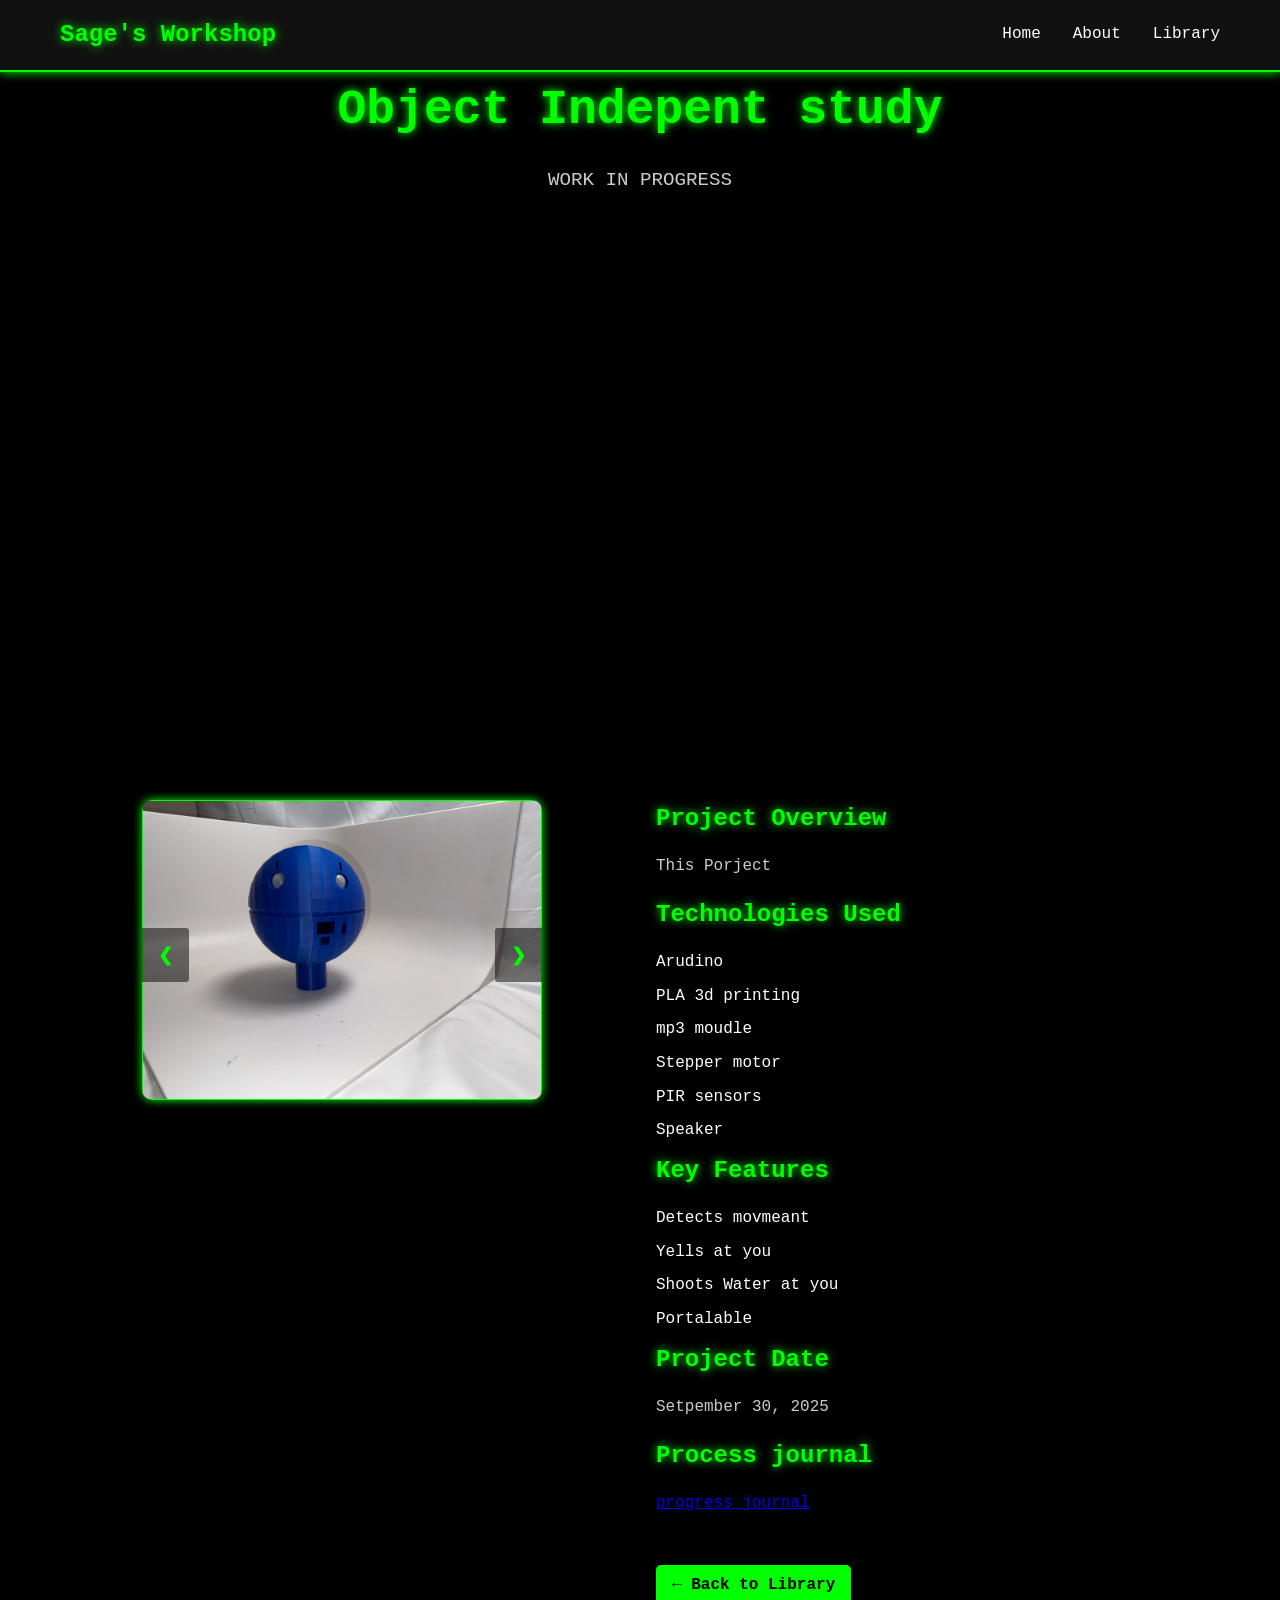
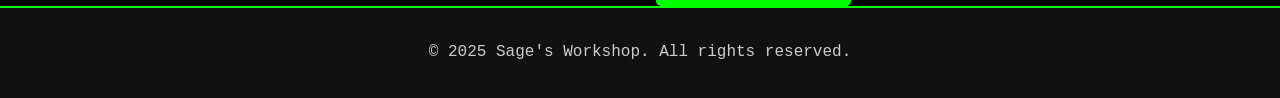
<file: projects/project1.html>
<!DOCTYPE html>
<html lang="en">
<head>
    <meta charset="UTF-8">
    <meta name="viewport" content="width=device-width, initial-scale=1.0">
    <title>The Robot Project - Sage's Workshop</title>
    <link rel="stylesheet" href="Details.css">
    <script src="../script.js"></script>
</head>
<body>
    <header>
        <div class="container nav-container">
            <h1 class="nav-title">Sage's Workshop</h1>
            <nav>
                <ul class="nav-links">
                    <li><a href="../index.html">Home</a></li>
                    <li><a href="../index.html#about">About</a></li>
                    <li><a href="../index.html#library">Library</a></li>
                </ul>
            </nav>
        </div>
    </header>

    <main class="container">
        <div class="project-header">
            <h1>Object Indepent study</h1>
            <p>WORK IN PROGRESS</p>
        </div>

                <iframe class="video-iframe" width="1020" height="540" src="https://www.youtube.com/embed/JORGoLzOA94?si=sRgnSl1GX_SiW1Jf" frameborder="0" allow="accelerometer; autoplay; clipboard-write; encrypted-media;"></iframe>


        <div class="project-content">
            <div class="slideshow-container">
                <div class="slideshow">
                    <img src="p1_photo/Blueboy_f.JPG" alt="Blueboy Front" class="slide">
                    <img src="p1_photo/Blueboy.HPlate.JPG" alt="Blueboy HPlate" class="slide">
                    <img src="p1_photo/BlueboyT.JPG" alt="Blueboy Top" class="slide">
                    <img src="p1_photo/IMG_8870.JPG" alt="IMG 8870" class="slide">
                    <img src="p1_photo/ReboyBI.JPG" alt="Redboy Back Inside" class="slide">
                    <img src="p1_photo/RedBoy_WireB.JPG" alt="Redboy Wire Blue" class="slide">
                    <img src="p1_photo/Redboy_WireO.JPG" alt="Redboy Wire Orange" class="slide">
                    <img src="p1_photo/Redboy_WireT.JPG" alt="Redboy Wire Top" class="slide">
                    <img src="p1_photo/RedboyBO.JPG" alt="Redboy Back Outside" class="slide">
                    <img src="p1_photo/RedboyF.JPG" alt="Redboy Front" class="slide">
                    <img src="p1_photo/RedboyT1.JPG" alt="Redboy Top 1" class="slide">
                </div>
                <button class="prev" onclick="changeSlide(-1)">&#10094;</button>
                <button class="next" onclick="changeSlide(1)">&#10095;</button>
            </div>
            <div class="project-details">
                <h2>Project Overview</h2>
                <p>This Porject </p>

                <h2>Technologies Used</h2>
                <ul>
                    <li>Arudino</li>
                    <li>PLA 3d printing</li>
                    <li>mp3 moudle</li>
                    <li>Stepper motor</li>
                    <li>PIR sensors</li>
                    <li>Speaker</li>
                </ul>

                <h2>Key Features</h2>
                <ul>
                    <li>Detects movmeant</li>
                    <li>Yells at you</li>
                    <li>Shoots Water at you</li>
                    <li>Portalable</li>
                </ul>

                <h2>Project Date</h2>
                <p>Setpember 30, 2025</p>

                <h2>Process journal</h2>
                <p><a href="https://docs.google.com/document/d/1rvqK-xGR2JpWN_mOnxw8OQAJ3_1cpNzawXFPJF7gJbE/edit?usp=sharing">progress journal</a></p>

                <a href="../index.html" class="back-link">← Back to Library</a>
            </div>
        </div>
    </main>

    <footer>
        <div class="container">
            <p>&copy; 2025 Sage's Workshop. All rights reserved.</p>
        </div>
    </footer>
</body>
</html>
</file>
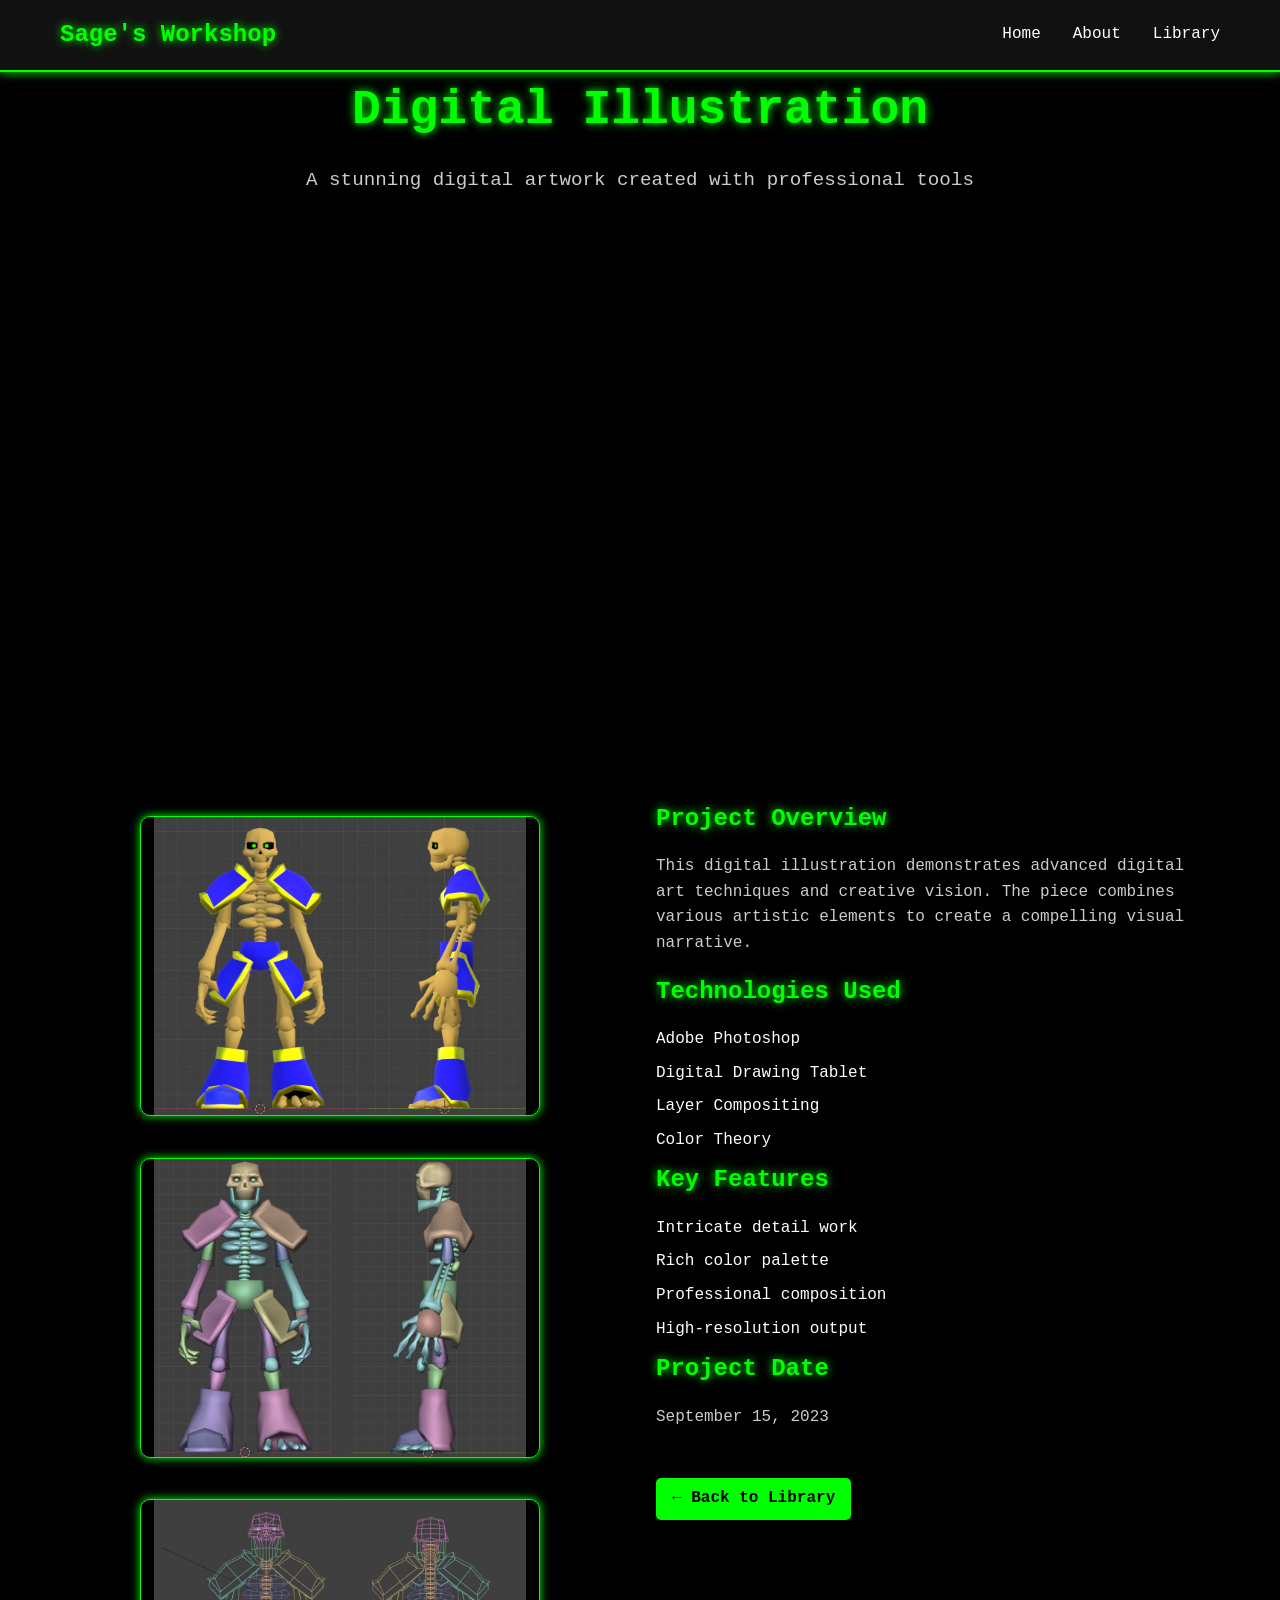
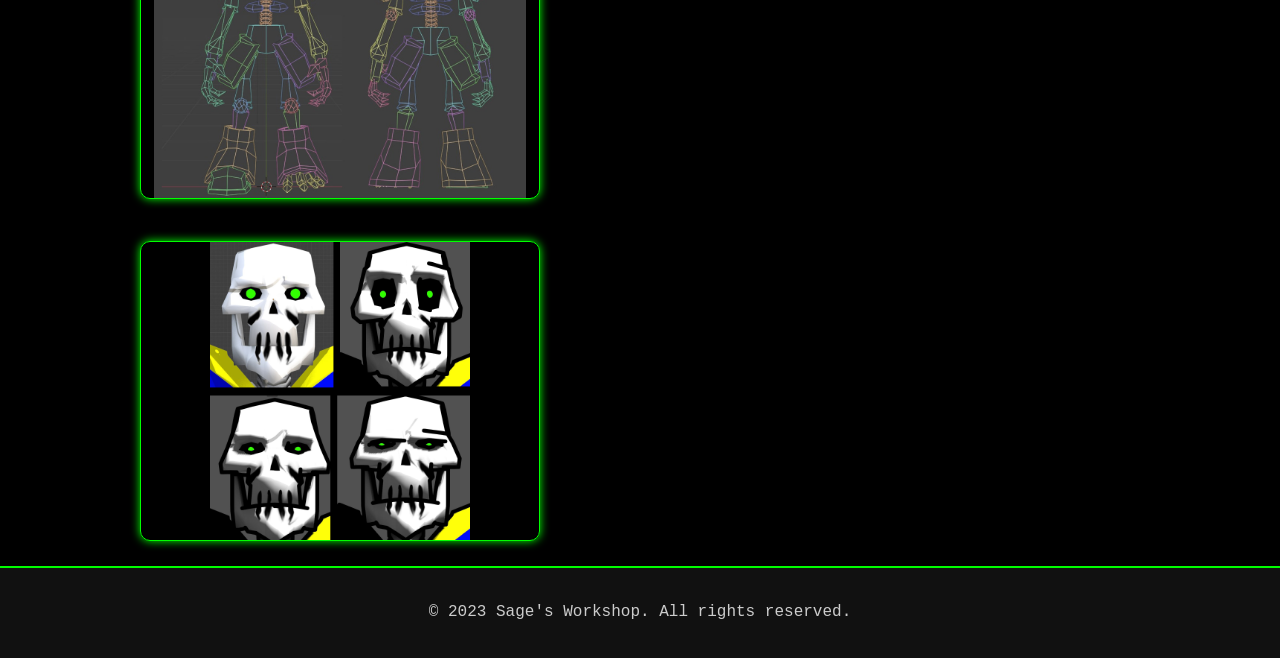
<file: projects/project2.html>
<!DOCTYPE html>
<html lang="en">
<head>
    <meta charset="UTF-8">
    <meta name="viewport" content="width=device-width, initial-scale=1.0">
    <title>Digital Illustration - Sage's Workshop</title>
    <link rel="stylesheet" href="Details.css">
</head>
<body>
    <header>
        <div class="container nav-container">
            <h1 class="nav-title">Sage's Workshop</h1>
            <nav>
                <ul class="nav-links">
                    <li><a href="../index.html">Home</a></li>
                    <li><a href="../index.html#about">About</a></li>
                    <li><a href="../index.html#library">Library</a></li>
                </ul>
            </nav>
        </div>
    </header>

    <main class="container">
        <div class="project-header">
            <h1>Digital Illustration</h1>
            <p>A stunning digital artwork created with professional tools</p>
        </div>
            <div>
                <iframe class="video-iframe" width="1020" height="540" src="https://www.youtube.com/embed/sytvH-6hSBA" frameborder="0" allow="accelerometer; autoplay; clipboard-write; encrypted-media;"></iframe>
            
        <div class="project-content">
            <div>
                <img src="p2_photo/V1.jpg"  alt="Digital Illustration Artwork" class="project-image">
                <img src="p2_photo/Veiwport.jpg"  alt="Digital Illustration Artwork" class="project-image">
                <img src="p2_photo/wireframe.jpg"  alt="Digital Illustration Artwork" class="project-image">
                <img src="p2_photo/ShapeKeys.jpg"  alt="Digital Illustration Artwork" class="project-image">

            </div>
<div class="project-details">
            
                <h2>Project Overview</h2>
                <p>This digital illustration demonstrates advanced digital art techniques and creative vision. The piece combines various artistic elements to create a compelling visual narrative.</p>

                <h2>Technologies Used</h2>
                <ul>
                    <li>Adobe Photoshop</li>
                    <li>Digital Drawing Tablet</li>
                    <li>Layer Compositing</li>
                    <li>Color Theory</li>
                </ul>

                <h2>Key Features</h2>
                <ul>
                    <li>Intricate detail work</li>
                    <li>Rich color palette</li>
                    <li>Professional composition</li>
                    <li>High-resolution output</li>
                </ul>

                <h2>Project Date</h2>
                <p>September 15, 2023</p>

                <a href="../index.html" class="back-link">← Back to Library</a>
            </div>
        </div>
    </main>

    <footer>
        <div class="container">
            <p>&copy; 2023 Sage's Workshop. All rights reserved.</p>
        </div>
    </footer>
</body>
</html>
</file>
<file: projects/Details.css>
/* Shared styles for project pages */
:root {
    --primary-bg: #000000;
    --secondary-bg: #111111;
    --accent: #00ff00;
    --text: #ffffff;
    --text-secondary: #cccccc;
    --border: #00ff00;
    --glow: 0 0 10px #00ff00;
}

* {
    margin: 0;
    padding: 0;
    box-sizing: border-box;
}

body {
    font-family: 'Courier New', monospace;
    background-color: var(--primary-bg);
    color: var(--text);
    line-height: 1.6;
}

.container {
    max-width: 1200px;
    margin: 0 auto;
    padding: 0 20px;
}

header {
    background-color: var(--secondary-bg);
    border-bottom: 2px solid var(--accent);
    box-shadow: var(--glow);
    padding: 1rem 0;
}

.nav-container {
    display: flex;
    justify-content: space-between;
    align-items: center;
}

.nav-title {
    font-size: 1.5rem;
    color: var(--accent);
    text-shadow: var(--glow);
}

.nav-links {
    display: flex;
    list-style: none;
}

.nav-links li {
    margin-left: 2rem;
}

.nav-links a {
    color: var(--text);
    text-decoration: none;
    transition: color 0.3s;
}

.nav-links a:hover {
    color: var(--accent);
    text-shadow: var(--glow);
}

main {
    padding: 2rem 0;
    min-height: 80vh;
}

.project-header {
    text-align: center;
    margin-bottom: 2rem;
}

.project-header h1 {
    font-size: 3rem;
    color: var(--accent);
    text-shadow: var(--glow);
    margin-bottom: 1rem;
}

.project-header p {
    font-size: 1.2rem;
    color: var(--text-secondary);
}

.moneyshot-image {
    width: 1000px;
    height: 500px;
    display: block;
    margin: 0 auto;
    border: 1px solid var(--border);
    border-radius: 10px;
    box-shadow: var(--glow);
    object-fit: contain;
    object-position: center;
}

.project-content {
    margin-top: 2rem;
    display: grid;
    grid-template-columns: 1fr 1fr;
    gap: 2rem;
    align-items: start;
}

.slideshow-container {
    position: relative;
    max-width: 400px;
    margin: 0 auto;
}

.slideshow {
    display: flex;
    overflow: hidden;
    border-radius: 10px;
    box-shadow: var(--glow);
}

.slide {
    min-width: 100%;
    height: 300px;
    display: none;
    border: 1px solid var(--border);
    object-fit: contain;
}

.slide.active {
    display: block;
}

.prev, .next {
    cursor: pointer;
    position: absolute;
    top: 50%;
    width: auto;
    margin-top: -22px;
    padding: 16px;
    color: var(--accent);
    font-weight: bold;
    font-size: 18px;
    transition: 0.6s ease;
    border-radius: 0 3px 3px 0;
    user-select: none;
    background-color: rgba(0, 0, 0, 0.5);
    border: none;
}

.next {
    right: 0;
    border-radius: 3px 0 0 3px;
}

.prev:hover, .next:hover {
    background-color: rgba(0, 0, 0, 0.8);
    color: var(--text);
}

.project-details h2 {
    color: var(--accent);
    margin-bottom: 1rem;
    text-shadow: var(--glow);
}

.project-details p {
    margin-bottom: 1rem;
    color: var(--text-secondary);
}

.project-details ul {
    list-style: none;
    padding-left: 0;
}

.project-details li {
    margin-bottom: 0.5rem;
    color: var(--text);
}

.back-link {
    display: inline-block;
    margin-top: 2rem;
    padding: 0.5rem 1rem;
    background-color: var(--accent);
    color: var(--primary-bg);
    text-decoration: none;
    border-radius: 5px;
    font-weight: bold;
    transition: all 0.3s;
}

.back-link:hover {
    background-color: var(--primary-bg);
    color: var(--accent);
    box-shadow: var(--glow);
}

.video-iframe {
    display: block;
    margin: 0 auto;
}

.media-container {
    display: flex;
    justify-content: center;
    align-items: center;
}

.media-container img {
    width: 400px;
    height: 300px;
    border: 1px solid var(--border);
    border-radius: 10px;
    box-shadow: var(--glow);
}

.media-container iframe {
    width: 1020px;
    height: 540px;
    border: 1px solid var(--border);
    border-radius: 10px;
    box-shadow: var(--glow);
}

.project-image {
    width: 400px;
    height: 300px;
    border: 1px solid var(--border);
    border-radius: 10px;
    box-shadow: var(--glow);
    object-fit: scale-down;
    margin-top: 1rem;
    margin-bottom: 1rem;
    margin-left: 5rem;
}

@media (max-width: 768px) {
    .media-container img,
    .media-container iframe,
    .project-image {
        width: 100%;
        height: auto;
        max-width: 400px;
    }
}

footer {
    background-color: var(--secondary-bg);
    border-top: 2px solid var(--accent);
    padding: 2rem 0;
    text-align: center;
    color: var(--text-secondary);
}

/* Responsive */
@media (max-width: 768px) {
    .project-content {
        grid-template-columns: 1fr;
    }

    .nav-container {
        flex-direction: column;
        gap: 1rem;
    }

    .nav-links {
        flex-direction: column;
        gap: 1rem;
    }

    .nav-links li {
        margin-left: 0;
    }

    .project-header h1 {
        font-size: 2rem;
    }
}
</file>
